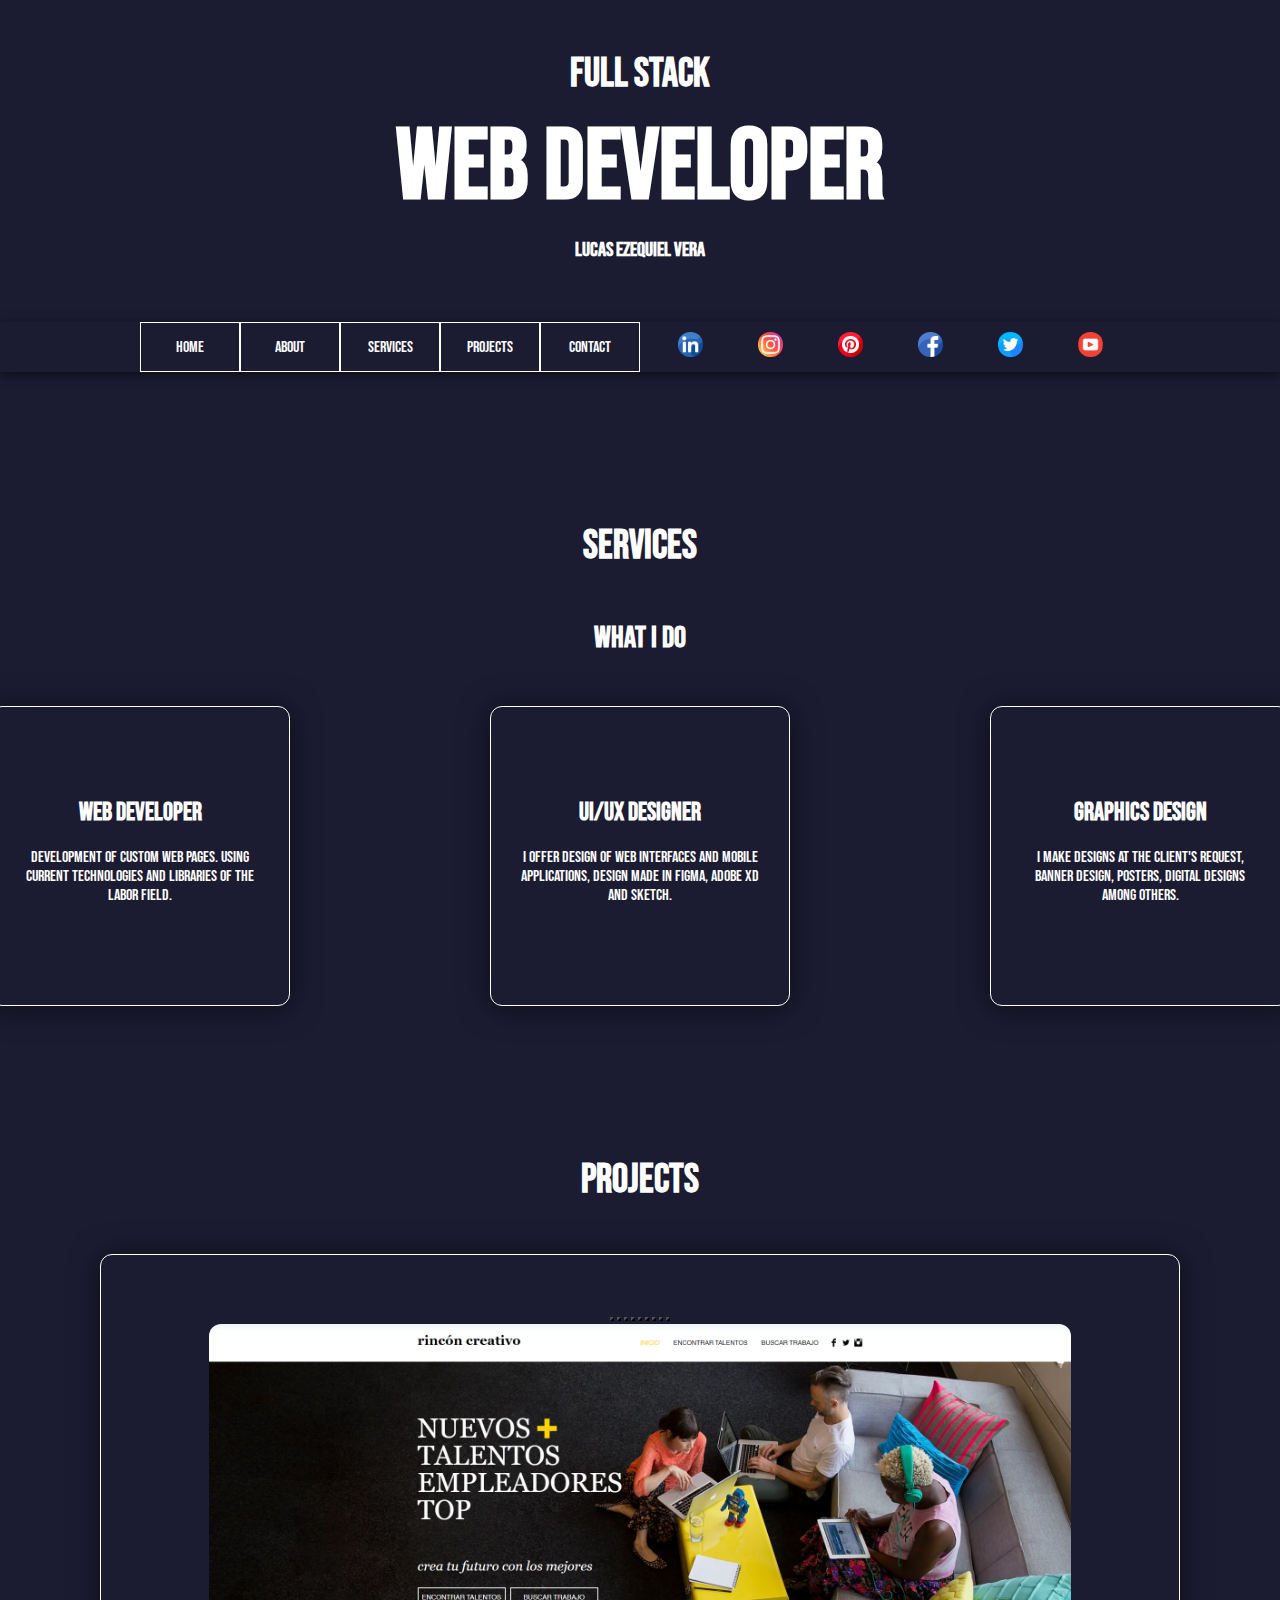
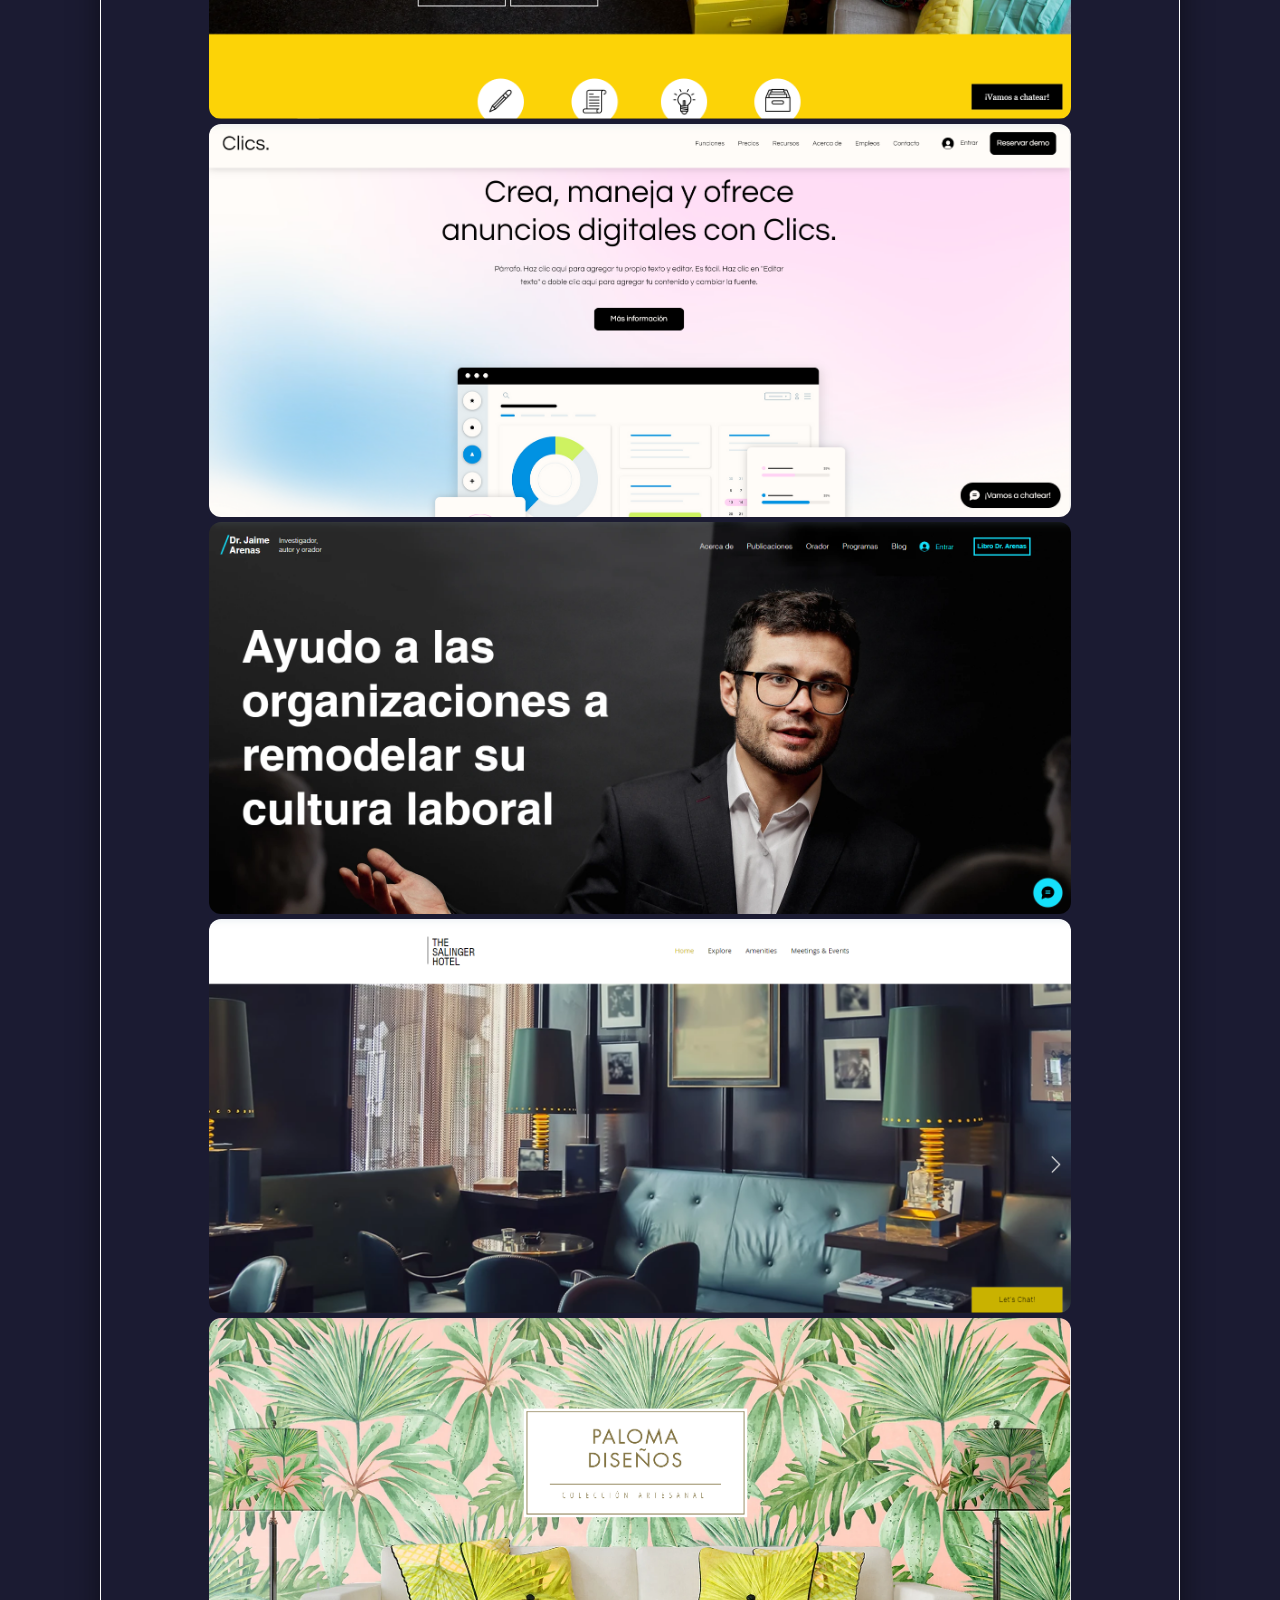
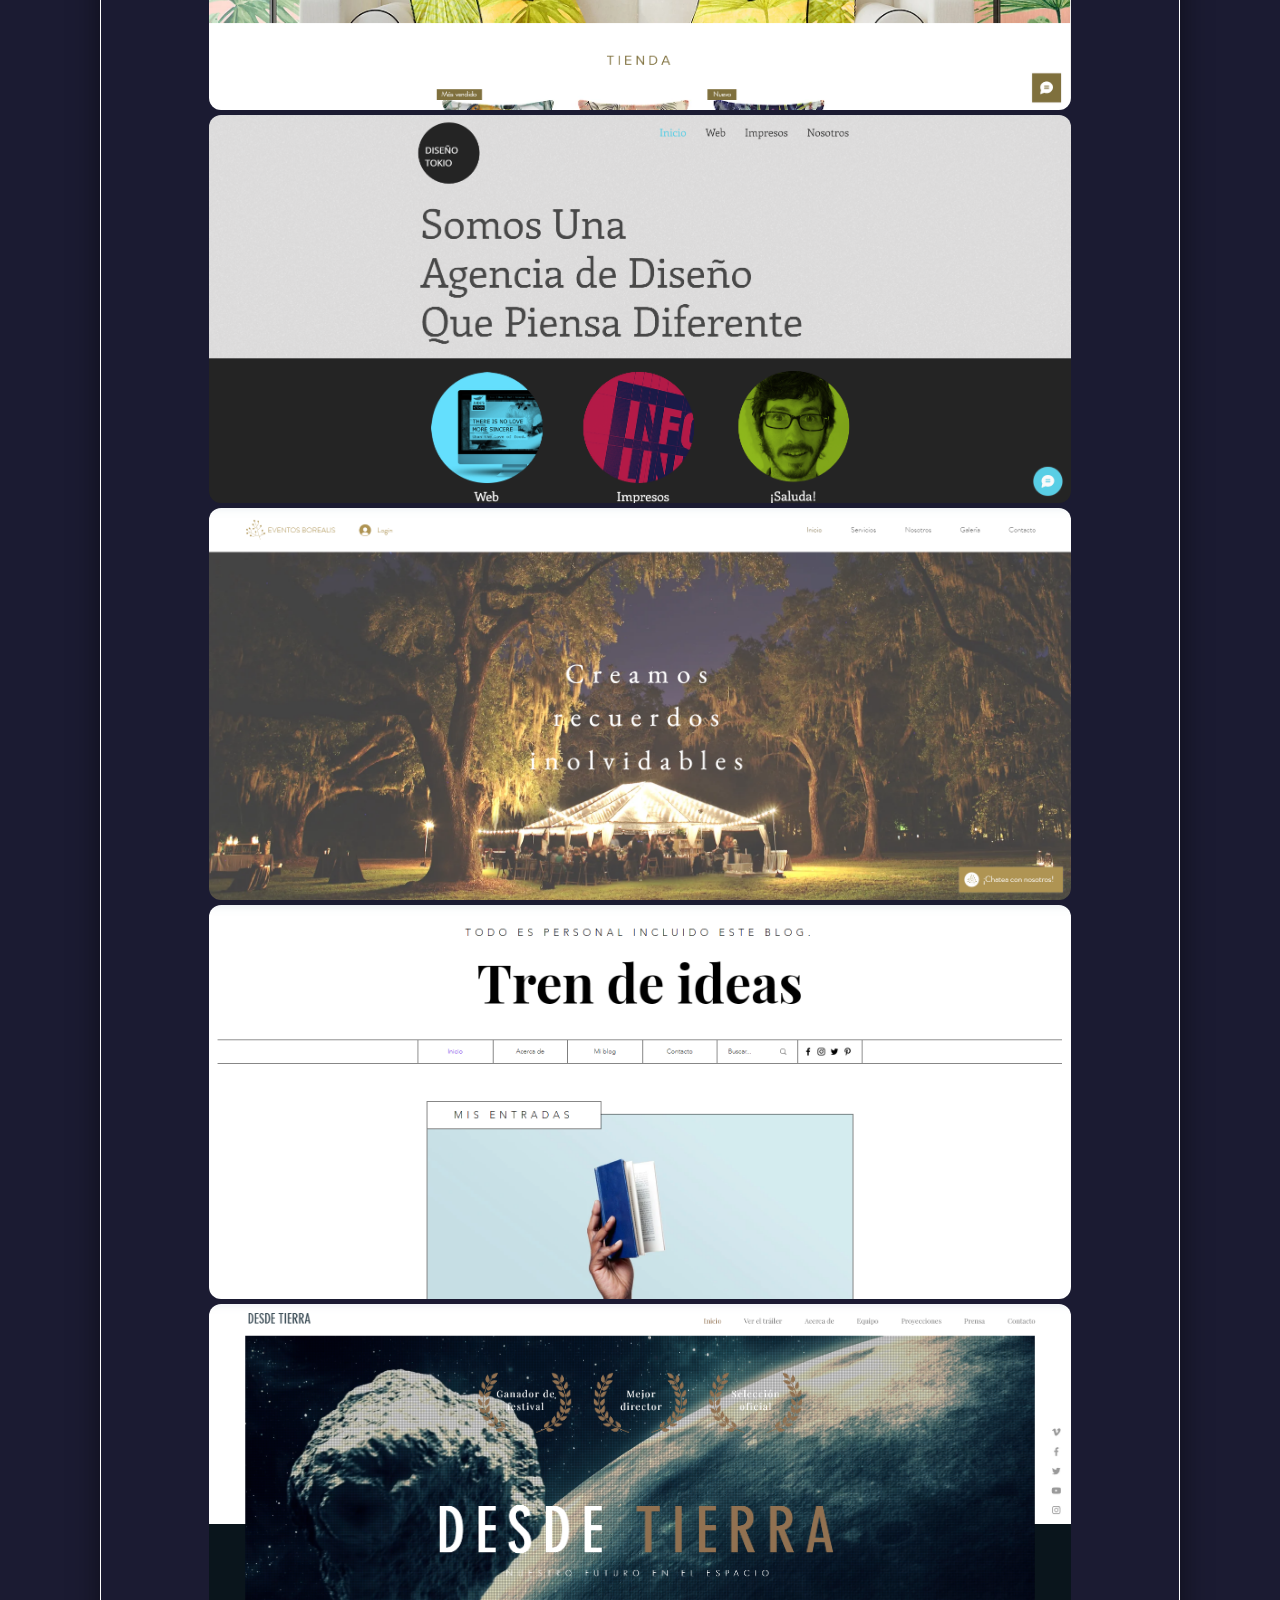
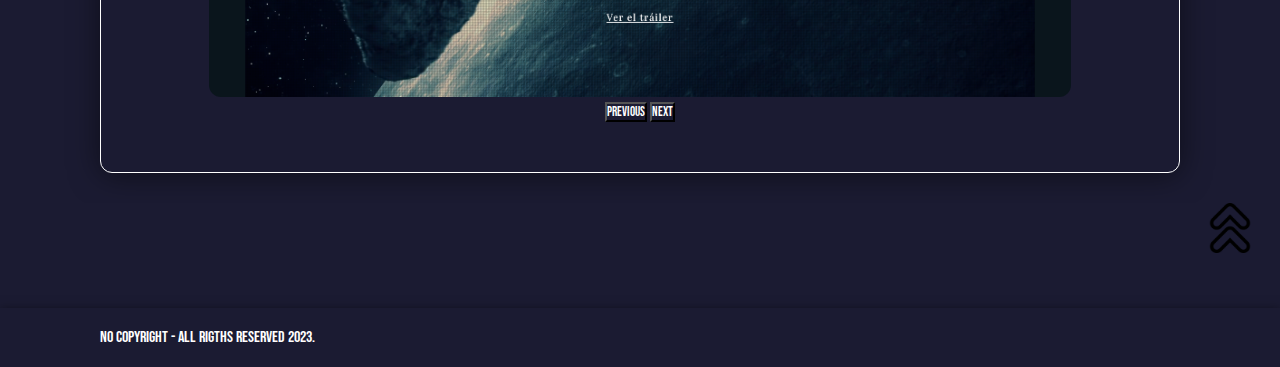
<file: Paginas/index.html>
<!DOCTYPE html>
<html lang="en">
<head>
    <meta charset="UTF-8">
    <meta http-equiv="X-UA-Compatible" content="IE=edge">
    <meta name="viewport" content="width=device-width, initial-scale=1.0">
    <link rel="preconnect" href="https://fonts.googleapis.com">
    <link rel="preconnect" href="https://fonts.gstatic.com" crossorigin>
    <link href="https://fonts.googleapis.com/css2?family=Bebas+Neue&family=Kanit:wght@100&family=Permanent+Marker&family=Tilt+Prism&display=swap" rel="stylesheet">
    <link href="https://cdn.jsdelivr.net/npm/bootstrap@5.3.0/dist/css/bootstrap.min.css" rel="stylesheet" integrity="sha384-9ndCyUaIbzAi2FUVXJi0CjmCapSmO7SnpJef0486qhLnuZ2cdeRhO02iuK6FUUVM" crossorigin="anonymous">
    <link rel="stylesheet" href="./css/index.css">
    <title>My personal blog</title>
</head>
<body>
    <!--Aqui comienza el encabezado y la barra de menu-->
    <div class = "title">
        <h2>Full Stack</h2>
        <h1>Web Developer</h1>
        <h3>Lucas Ezequiel Vera</h3>
    </div>
    <header>
        <div>
            <nav>
                <div class="nav-bar-container">
                    <div class="button-nav-bar-container">
                        <div class="button-nav-bar"><a href="./index.html">Home</a></div>
                        <!--Esta linea en especial la uso para probar cosas en otra pagina a parte y no modificar nada en la MAIN
                        <div class="button-nav-bar"><a href="./testing.html">Testing</a></div>-->
                        <div class="button-nav-bar"><a href="./about.html">About</a></div>
                        <div class="button-nav-bar"><a href="#services">Services</a></div>
                        <div class="button-nav-bar"><a href="#projects">Projects</a></div>
                        <div class="button-nav-bar"><a href="./contact.html">Contact</a></div>
                    </div>
                    <div class="img-button-nav-bar-container">
                        <div class="img-button-nav-bar"><a href="https://www.linkedin.com/in/lucas-ezequiel-vera-067542241/" target="_blank">
                            <img  class="menu-img-logo-social-networks" src="./assets/Logos/Logo Linkedin.png" alt="Linkedin"></a></div>
                        <div class="img-button-nav-bar">
                            <a href="https://www.instagram.com/" target="_blank">
                                <img  class="menu-img-logo-social-networks" src="./assets/Logos/Logo Instagram.png" alt="Instagram"></a></div>
                        <div class="img-button-nav-bar">
                            <a href="https://ar.pinterest.com/" target="_blank">
                                <img  class="menu-img-logo-social-networks" src="./assets/Logos/Logo Pinterest.png" alt="Pinterest"></a></div>
                        <div class="img-button-nav-bar">
                            <a href="https://es-la.facebook.com/" target="_blank">
                                <img  class="menu-img-logo-social-networks" src="./assets/Logos/Logo Facebook.png" alt="Facebook"></a></div>
                        <div class="img-button-nav-bar">
                            <a href="https://twitter.com/" target="_blank">
                                <img  class="menu-img-logo-social-networks" src="./assets/Logos/Logo Twitter.png" alt="Twitter"></a></div>
                        <div class="img-button-nav-bar">
                            <a href="https://www.youtube.com/" target="_blank">
                                <img  class="menu-img-logo-social-networks" src="./assets/Logos/Logo Youtube.png" alt="Youtube"></a></div>
                    </div>
                </div>
            </nav>
        </div>
    </header>
    <!--Aqui finaliza el encabezado y la barra de menu-->
    <!--Aqui comienza el cuerpo de la pagina (MAIN)-->
    <main>
        <div>
            <div>
                <!--Aqui comienza la seccion de Services-->
                <div>
                    <div>
                        <h4 id="services">Services</h4>
                        <h5>What I Do</h5>
                    </div>
                    <div>
                        <div class="services-item-container">
                            <div class="services-item">
                                <h6>Web developer</h6>
                                <p>Development of custom web pages. Using current technologies and libraries of the labor field.</p>
                            </div>
                            <div class="services-item">
                                <h6>UI/UX Designer</h6>
                                <p>I offer design of web interfaces and mobile applications, design made in figma, adobe xd and sketch.</p>
                            </div>
                            <div class="services-item">
                                <h6>Graphics Design</h6>
                                <p>I make designs at the client's request, banner design, posters, digital designs among others.</p>
                            </div>
                        </div>
                    </div>
                </div>
                <!--Aqui finaliza la seccion de Services-->
                <!--Aqui comienza la seccion de Projects-->
                <div>
                    <div>
                        <h4 id="projects">Projects</h4>
                    </div>
                    <div class="projects-container">
                        <div id="carouselExampleIndicators" class="carousel slide">
                            <div class="carousel-indicators">
                              <button type="button" data-bs-target="#carouselExampleIndicators" data-bs-slide-to="0" class="active" aria-current="true" aria-label="Slide 1"></button>
                              <button type="button" data-bs-target="#carouselExampleIndicators" data-bs-slide-to="1" aria-label="Slide 2"></button>
                              <button type="button" data-bs-target="#carouselExampleIndicators" data-bs-slide-to="2" aria-label="Slide 3"></button>
                              <button type="button" data-bs-target="#carouselExampleIndicators" data-bs-slide-to="3" aria-label="Slide 4"></button>
                              <button type="button" data-bs-target="#carouselExampleIndicators" data-bs-slide-to="4" aria-label="Slide 5"></button>
                              <button type="button" data-bs-target="#carouselExampleIndicators" data-bs-slide-to="5" aria-label="Slide 6"></button>
                              <button type="button" data-bs-target="#carouselExampleIndicators" data-bs-slide-to="6" aria-label="Slide 7"></button>
                              <button type="button" data-bs-target="#carouselExampleIndicators" data-bs-slide-to="7" aria-label="Slide 8"></button>
                              <button type="button" data-bs-target="#carouselExampleIndicators" data-bs-slide-to="8" aria-label="Slide 9"></button>
                            </div>
                            <div class="carousel-inner">
                              <div class="carousel-item active">
                                <img src="./assets/Galeria/img1.png" class="d-block item" alt="...">
                              </div>
                              <div class="carousel-item">
                                <img src="./assets/Galeria/img2.png" class="d-block item" alt="...">
                              </div>
                              <div class="carousel-item">
                                <img src="./assets/Galeria/img3.png" class="d-block item" alt="...">
                              </div>
                              <div class="carousel-item">
                                <img src="./assets/Galeria/img4.png" class="d-block item" alt="...">
                              </div>
                              <div class="carousel-item">
                                <img src="./assets/Galeria/img5.png" class="d-block item" alt="...">
                              </div>
                              <div class="carousel-item">
                                <img src="./assets/Galeria/img6.png" class="d-block item" alt="...">
                              </div>
                              <div class="carousel-item">
                                <img src="./assets/Galeria/img7.png" class="d-block item" alt="...">
                              </div>
                              <div class="carousel-item">
                                <img src="./assets/Galeria/img8.png" class="d-block item" alt="...">
                              </div>
                              <div class="carousel-item">
                                <img src="./assets/Galeria/img9.png" class="d-block item" alt="...">
                              </div>
                            </div>
                            <button class="carousel-control-prev" type="button" data-bs-target="#carouselExampleIndicators" data-bs-slide="prev">
                              <span class="carousel-control-prev-icon" aria-hidden="true"></span>
                              <span class="visually-hidden">Previous</span>
                            </button>
                            <button class="carousel-control-next" type="button" data-bs-target="#carouselExampleIndicators" data-bs-slide="next">
                              <span class="carousel-control-next-icon" aria-hidden="true"></span>
                              <span class="visually-hidden">Next</span>
                            </button>
                          </div>
                    </div>
                </div>
                <div>
                    <div class="back-top-icon-container">
                        <a href="./index.html"><img src="./assets/Iconos/next.png" alt="Home" class="back-top-icon"></a>
                    </div>
                </div>
                <!--Aqui finaliza la seccion de Projects-->

                <!--Esta es la galeria de fotos original, antes de agregar el Carrusel de Bootstrap
                <div class="projects-galery">
                    <div class="item img1"></div>
                    <div class="item img2"></div>
                    <div class="item img3"></div>
                    <div class="item img4"></div>
                    <div class="item img5"></div>
                    <div class="item img6"></div>
                    <div class="item img7"></div>
                    <div class="item img8"></div>
                    <div class="item img9"></div>
                </div>
                -->
            </div>
        </div>
    </main>
    <footer>
        <div class="footer">
            <p class="p-footer">No Copyright - All rigths reserved 2023.</p>
        </div>
    </footer>
    <script src="https://cdn.jsdelivr.net/npm/bootstrap@5.3.0/dist/js/bootstrap.bundle.min.js" integrity="sha384-geWF76RCwLtnZ8qwWowPQNguL3RmwHVBC9FhGdlKrxdiJJigb/j/68SIy3Te4Bkz" crossorigin="anonymous"></script>
</body>
</html>
</file>
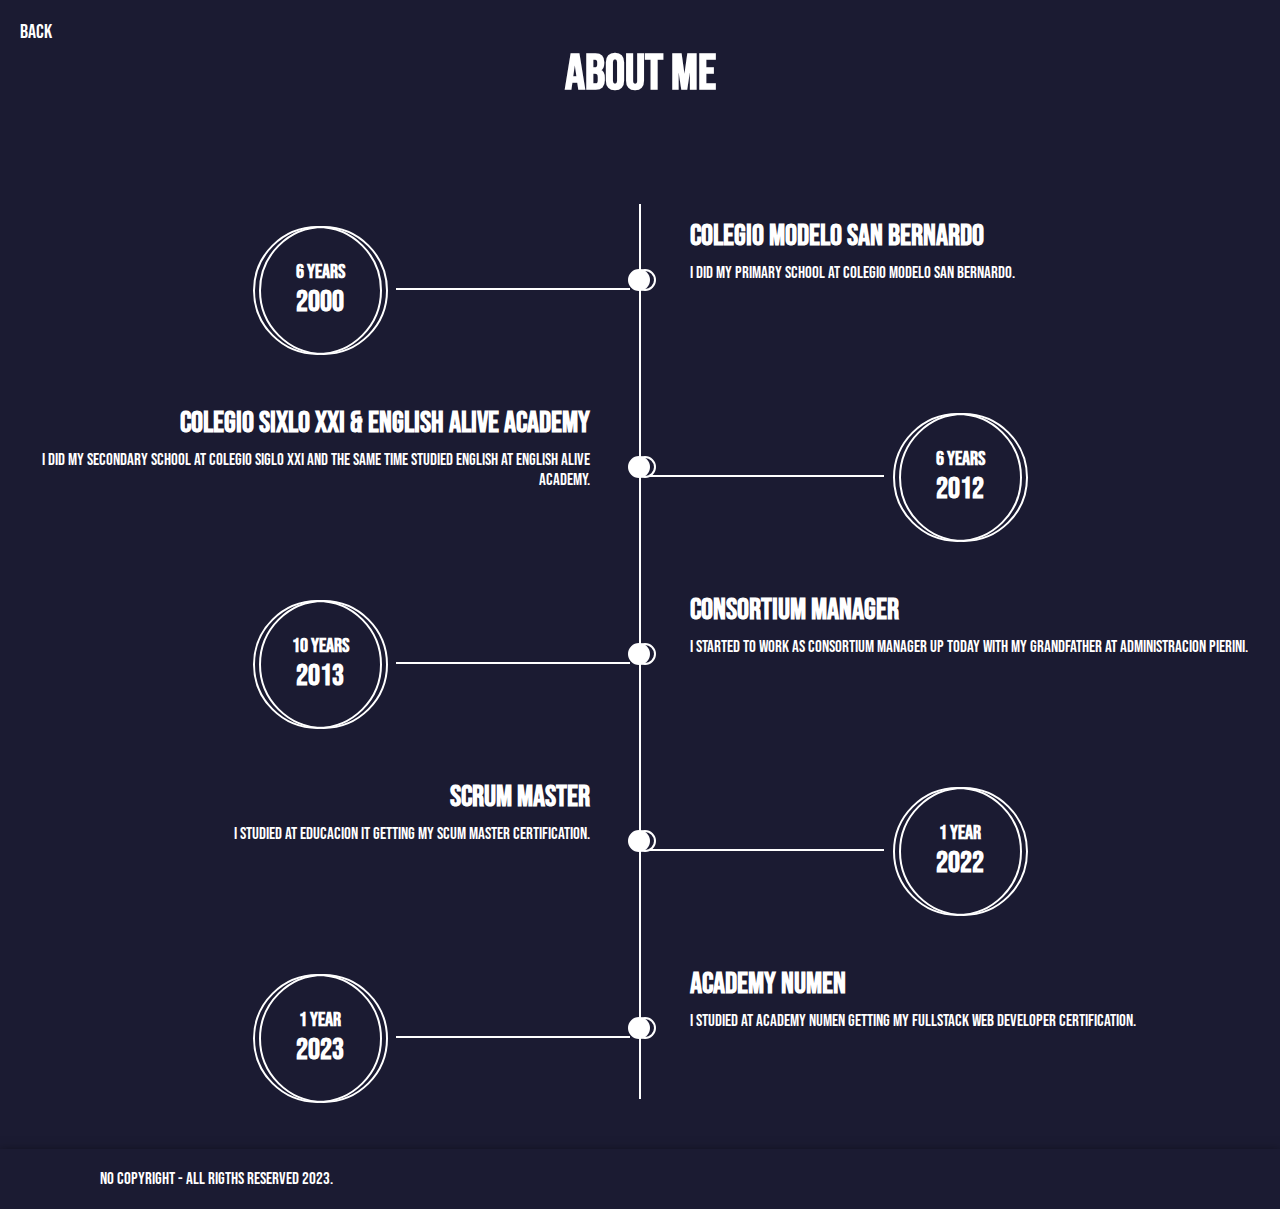
<file: Paginas/about.html>
<!DOCTYPE html>
<html lang="en">
<head>
    <meta charset="UTF-8">
    <meta http-equiv="X-UA-Compatible" content="IE=edge">
    <meta name="viewport" content="width=device-width, initial-scale=1.0">
    <link rel="stylesheet" href="./css/about.css">
    <link rel="preconnect" href="https://fonts.googleapis.com">
    <link rel="preconnect" href="https://fonts.gstatic.com" crossorigin>
    <link href="https://fonts.googleapis.com/css2?family=Bebas+Neue&family=Kanit:wght@100&family=Permanent+Marker&family=Tilt+Prism&display=swap" rel="stylesheet">
    <title>About Me</title>
</head>
<body>
    <header>
        <div class="back">
            <a class="back" href="./index.html">Back</a>
        </div>
        <div>
            <h1>About Me</h1>
        </div>
    </header>
    <main>
        <div class="container">
            <div class="main-timeline">
            
                                    <!-- start experience section-->
                                    <div class="timeline">
                                        <div class="icon"></div>
                                        <div class="date-content">
                                            <div class="date-outer">
                                                <span class="date">
                                                        <span class="month">6 Years</span>
                                                <span class="year">2000</span>
                                                </span>
                                            </div>
                                        </div>
                                        <div class="timeline-content">
                                            <h5 class="title">Colegio Modelo San Bernardo</h5>
                                            <p class="description">
                                                I did my Primary School at Colegio Modelo San Bernardo.
                                            </p>
                                        </div>
                                    </div>
                                    <!-- end experience section-->
            
                                    <!-- start experience section-->
                                    <div class="timeline">
                                        <div class="icon"></div>
                                        <div class="date-content">
                                            <div class="date-outer">
                                                <span class="date">
                                                        <span class="month">6 Years</span>
                                                <span class="year">2012</span>
                                                </span>
                                            </div>
                                        </div>
                                        <div class="timeline-content">
                                            <h5 class="title">Colegio Sixlo XXI & English Alive Academy</h5>
                                            <p class="description">
                                                I did my Secondary School at Colegio Siglo XXI and the same time studied English at English Alive Academy.
                                            </p>
                                        </div>
                                    </div>
                                    <!-- end experience section-->
            
                                    <!-- start experience section-->
                                    <div class="timeline">
                                        <div class="icon"></div>
                                        <div class="date-content">
                                            <div class="date-outer">
                                                <span class="date">
                                                        <span class="month">10 Years</span>
                                                <span class="year">2013</span>
                                                </span>
                                            </div>
                                        </div>
                                        <div class="timeline-content">
                                            <h5 class="title">Consortium Manager</h5>
                                            <p class="description">
                                                I started to work as Consortium Manager up today with my grandfather at Administracion Pierini.
                                            </p>
                                        </div>
                                    </div>
                                    <!-- end experience section-->
            
                                    <!-- start experience section-->
                                    <div class="timeline">
                                        <div class="icon"></div>
                                        <div class="date-content">
                                            <div class="date-outer">
                                                <span class="date">
                                                        <span class="month">1 Year</span>
                                                <span class="year">2022</span>
                                                </span>
                                            </div>
                                        </div>
                                        <div class="timeline-content">
                                            <h5 class="title">Scrum Master</h5>
                                            <p class="description">
                                                I studied at Educacion It getting my Scum Master certification.
                                            </p>
                                        </div>
                                    </div>
                                    <!-- end experience section-->

                                    <!-- start experience section-->
                                    <div class="timeline">
                                        <div class="icon"></div>
                                        <div class="date-content">
                                            <div class="date-outer">
                                                <span class="date">
                                                        <span class="month">1 Year</span>
                                                <span class="year">2023</span>
                                                </span>
                                            </div>
                                        </div>
                                        <div class="timeline-content">
                                            <h5 class="title">Academy Numen</h5>
                                            <p class="description">
                                                I studied at Academy Numen getting my Fullstack Web Developer certification.
                                            </p>
                                        </div>
                                    </div>
                                    <!-- end experience section-->            
            </div>
        </div>
    </main>
    <footer>
        <div class="footer">
            <p class="p-footer">No Copyright - All rigths reserved 2023.</p>
        </div>
    </footer>
</body>
</html>
</file>
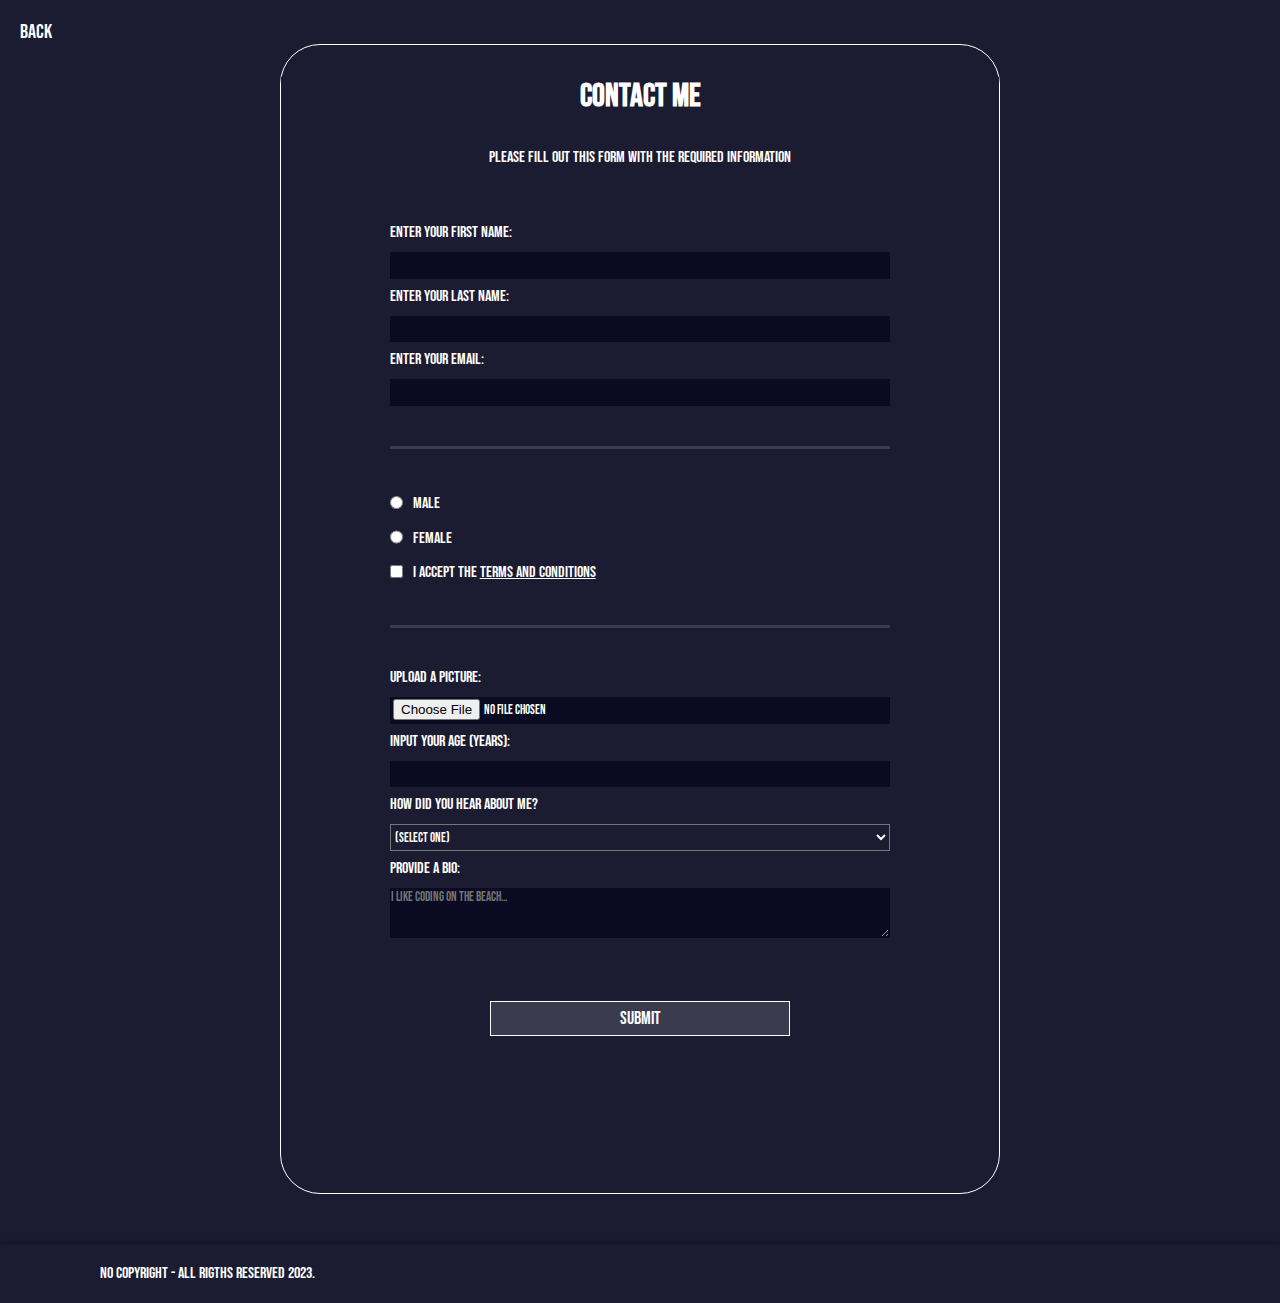
<file: Paginas/contact.html>
<!DOCTYPE html>
<html lang="en">
<head>
    <meta charset="UTF-8">
    <meta http-equiv="X-UA-Compatible" content="IE=edge">
    <meta name="viewport" content="width=device-width, initial-scale=1.0">
    <link rel="stylesheet" href="./css/contact.css">
    <link rel="preconnect" href="https://fonts.googleapis.com">
    <link rel="preconnect" href="https://fonts.gstatic.com" crossorigin>
    <link href="https://fonts.googleapis.com/css2?family=Bebas+Neue&family=Kanit:wght@100&family=Permanent+Marker&family=Tilt+Prism&display=swap" rel="stylesheet">
    <title>Contact</title>
</head>
<body> <!--Aqui simplemente una opcion mas para volver a la pagina anterior-->
    <header>
        <div class="back">
            <a class="back" href="./index.html">Back</a>
        </div>
    </header>
    <main>
        <div>
            <h1>Contact Me</h1>
            <p>Please fill out this form with the required information</p>
        </div>
        <div> <!--Aqui comienza el formulario con sus casilleros de inputs, inputs de tipo radio con una unica eleccio, un input de chiking, un pequeño menu desplegable, un textarea y un submit-->
            <form>
                <fieldset>
                  <label for="first-name">Enter Your First Name: <input id="first-name" name="first-name" type="text" required /></label>
                  <label for="last-name">Enter Your Last Name: <input id="last-name" name="last-name" type="text" required /></label>
                  <label for="email">Enter Your Email: <input id="email" name="email" type="email" required /></label>
                </fieldset>
                <fieldset>
                  <label for="male"><input id="male" type="radio" name="gender" class="inline" /> Male </label>
                  <label for="female"><input id="female" type="radio" name="gender" class="inline" /> Female </label>
                  <label for="terms-and-conditions">
                    <input id="terms-and-conditions" type="checkbox" required name="terms-and-conditions" class="inline" /> I accept the <a href="">terms and conditions</a>
                  </label>
                </fieldset>
                <fieldset>
                  <label for="picture">Upload a picture: <input id="picture" type="file" name="file" /></label>
                  <label for="age">Input your age (years): <input id="age" type="number" name="age" min="13" max="120" /></label>
                  <label for="referrer">How did you hear about me?
                    <select id="referrer" name="referrer">
                      <option value="">(select one)</option>
                      <option value="1"> News</option>
                      <option value="2"> YouTube Channel</option>
                      <option value="3"> Forum</option>
                      <option value="4">Other</option>
                    </select>
                  </label>
                  <label for="bio">Provide a bio:
                    <textarea id="bio" name="bio" rows="3" cols="30" placeholder="I like coding on the beach..."></textarea>
                  </label>
                </fieldset>
                <input type="submit" value="Submit" />
              </form>
        </div>
    </main>
    <footer>
      <div class="footer">
          <p class="p-footer">No Copyright - All rigths reserved 2023.</p>
      </div>
  </footer>
</body>
</html>
</file>
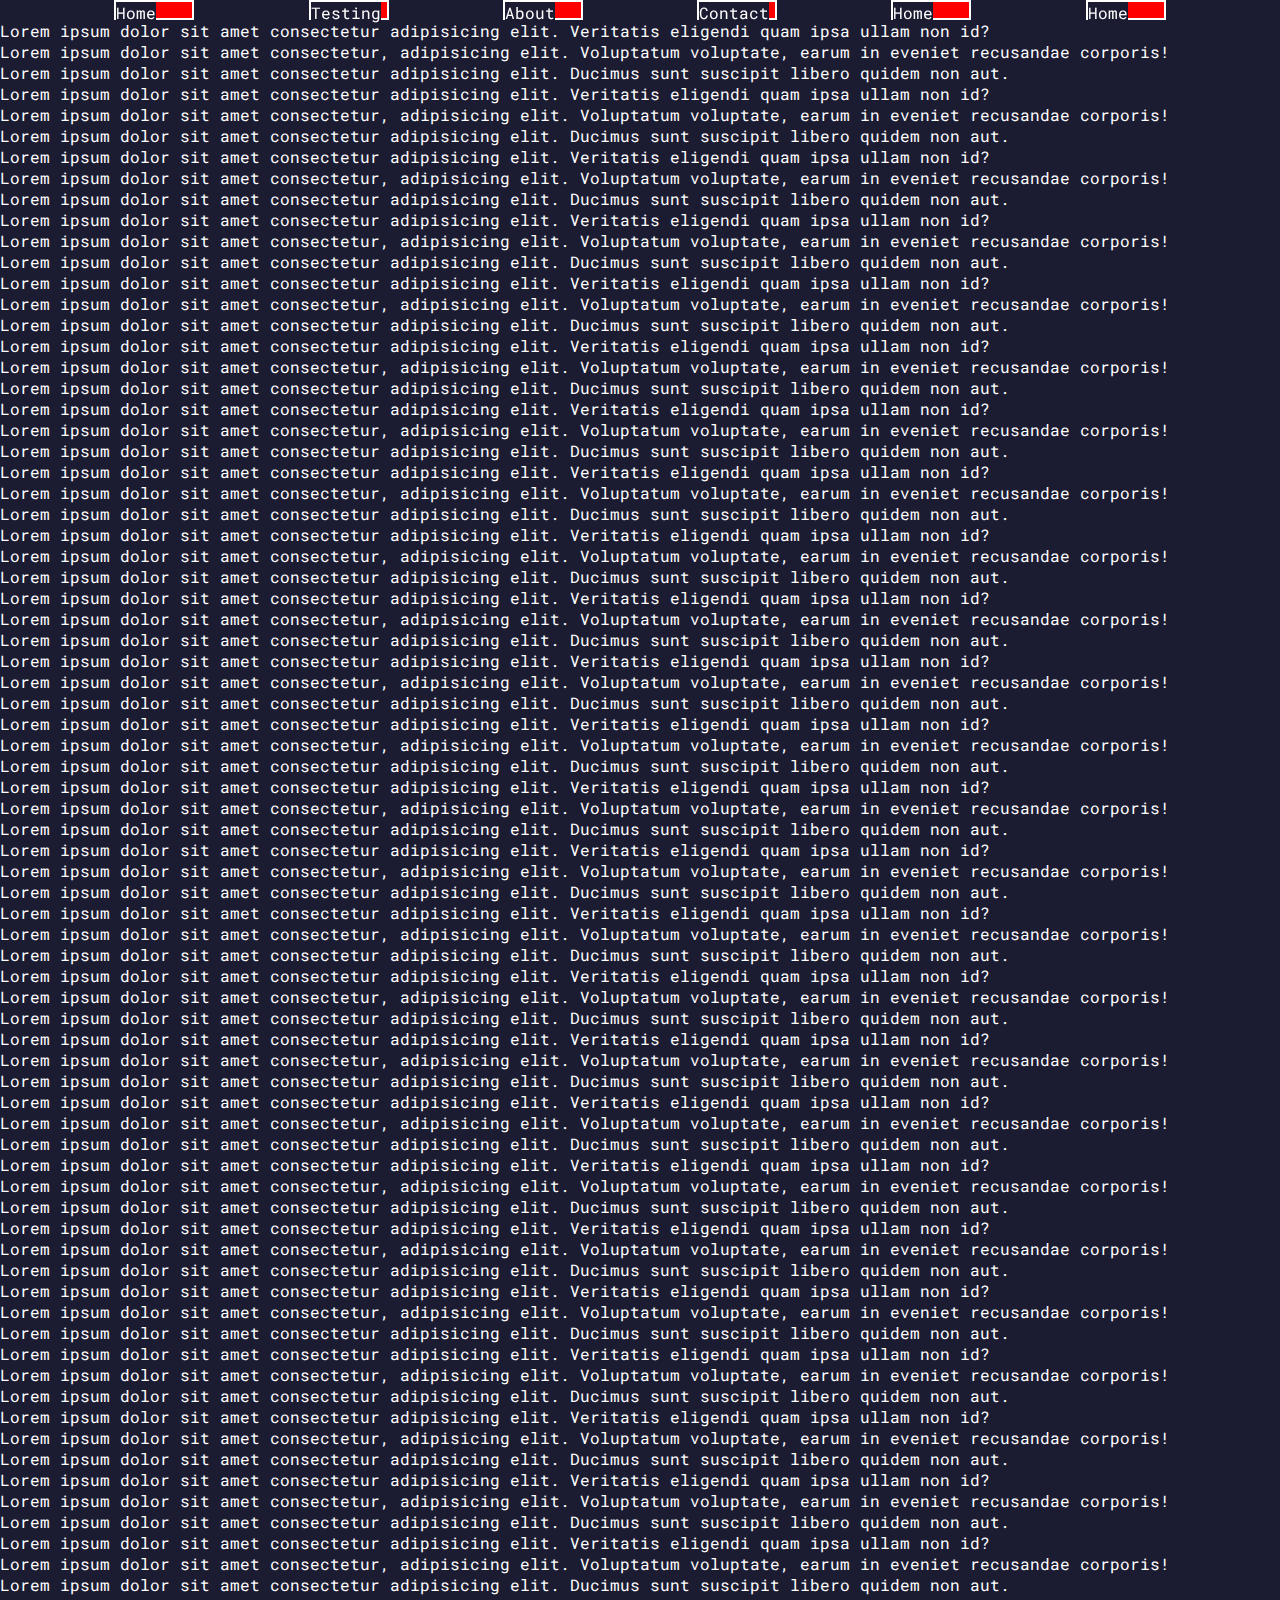
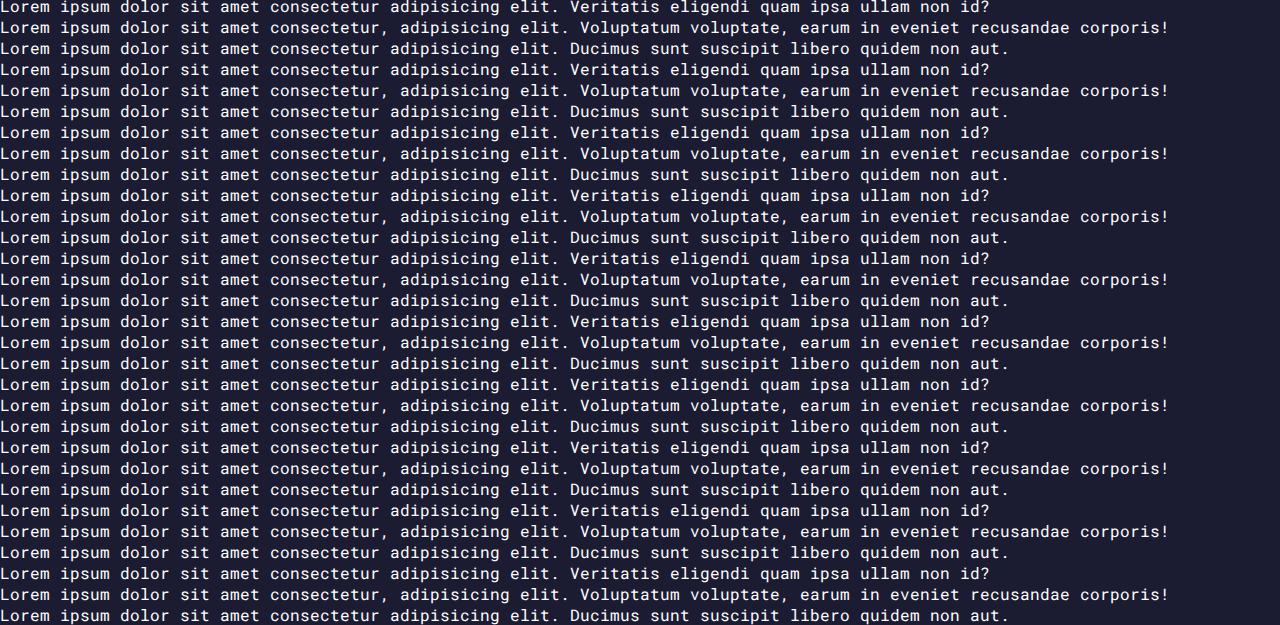
<file: Paginas/testing.html>
<!DOCTYPE html>
<html lang="en">
<head>
    <meta charset="UTF-8">
    <meta http-equiv="X-UA-Compatible" content="IE=edge">
    <meta name="viewport" content="width=device-width, initial-scale=1.0">
    <link rel="stylesheet" href="./css/testing.css">
    <link rel="preconnect" href="https://fonts.googleapis.com">
    <link rel="preconnect" href="https://fonts.gstatic.com" crossorigin>
    <link href="https://fonts.googleapis.com/css2?family=Roboto+Mono:wght@100&display=swap" rel="stylesheet">
    <title>Testing</title>
</head>
<body> <!--Esta es la pagina de pruebas, hacer caso omiso a este HTML como a su CSS-->
    <header><!--
        <nav>
            <ul>
                <li>Inicio</li>
                <li>Contacto</li>
                <li>Ayuda</li>
            </ul>
        </nav>
        <nav>
            <table>
                <tr>
                    <td>Inicio</td>
                    <td>Contacto</td>
                    <td>Ayuda</td>
                </tr>
            </table>
        </nav>-->
        <nav>
            <div class="container">
                <div class="item-container"><a href="./index.html">Home</a></div>
                <div class="item-container"><a href="./testing.html">Testing</a></div>
                <div class="item-container"><a href="./about.html">About</a></div>
                <div class="item-container"><a href="./contact.html">Contact</a></div>
                <div class="item-container"><a href="./index.html">Home</a></div>
                <div class="item-container"><a href="./index.html">Home</a></div>
            </div>
        </nav>
            
    </header>
    <main>
        <p>Lorem ipsum dolor sit amet consectetur adipisicing elit. Veritatis eligendi quam ipsa ullam non id?</p>
        <p>Lorem ipsum dolor sit amet consectetur, adipisicing elit. Voluptatum voluptate, earum in eveniet recusandae corporis!</p>
        <p>Lorem ipsum dolor sit amet consectetur adipisicing elit. Ducimus sunt suscipit libero quidem non aut.</p>
        <p>Lorem ipsum dolor sit amet consectetur adipisicing elit. Veritatis eligendi quam ipsa ullam non id?</p>
        <p>Lorem ipsum dolor sit amet consectetur, adipisicing elit. Voluptatum voluptate, earum in eveniet recusandae corporis!</p>
        <p>Lorem ipsum dolor sit amet consectetur adipisicing elit. Ducimus sunt suscipit libero quidem non aut.</p>
        <p>Lorem ipsum dolor sit amet consectetur adipisicing elit. Veritatis eligendi quam ipsa ullam non id?</p>
        <p>Lorem ipsum dolor sit amet consectetur, adipisicing elit. Voluptatum voluptate, earum in eveniet recusandae corporis!</p>
        <p>Lorem ipsum dolor sit amet consectetur adipisicing elit. Ducimus sunt suscipit libero quidem non aut.</p>
        <p>Lorem ipsum dolor sit amet consectetur adipisicing elit. Veritatis eligendi quam ipsa ullam non id?</p>
        <p>Lorem ipsum dolor sit amet consectetur, adipisicing elit. Voluptatum voluptate, earum in eveniet recusandae corporis!</p>
        <p>Lorem ipsum dolor sit amet consectetur adipisicing elit. Ducimus sunt suscipit libero quidem non aut.</p>
        <p>Lorem ipsum dolor sit amet consectetur adipisicing elit. Veritatis eligendi quam ipsa ullam non id?</p>
        <p>Lorem ipsum dolor sit amet consectetur, adipisicing elit. Voluptatum voluptate, earum in eveniet recusandae corporis!</p>
        <p>Lorem ipsum dolor sit amet consectetur adipisicing elit. Ducimus sunt suscipit libero quidem non aut.</p>
        <p>Lorem ipsum dolor sit amet consectetur adipisicing elit. Veritatis eligendi quam ipsa ullam non id?</p>
        <p>Lorem ipsum dolor sit amet consectetur, adipisicing elit. Voluptatum voluptate, earum in eveniet recusandae corporis!</p>
        <p>Lorem ipsum dolor sit amet consectetur adipisicing elit. Ducimus sunt suscipit libero quidem non aut.</p>
        <p>Lorem ipsum dolor sit amet consectetur adipisicing elit. Veritatis eligendi quam ipsa ullam non id?</p>
        <p>Lorem ipsum dolor sit amet consectetur, adipisicing elit. Voluptatum voluptate, earum in eveniet recusandae corporis!</p>
        <p>Lorem ipsum dolor sit amet consectetur adipisicing elit. Ducimus sunt suscipit libero quidem non aut.</p>
        <p>Lorem ipsum dolor sit amet consectetur adipisicing elit. Veritatis eligendi quam ipsa ullam non id?</p>
        <p>Lorem ipsum dolor sit amet consectetur, adipisicing elit. Voluptatum voluptate, earum in eveniet recusandae corporis!</p>
        <p>Lorem ipsum dolor sit amet consectetur adipisicing elit. Ducimus sunt suscipit libero quidem non aut.</p>
        <p>Lorem ipsum dolor sit amet consectetur adipisicing elit. Veritatis eligendi quam ipsa ullam non id?</p>
        <p>Lorem ipsum dolor sit amet consectetur, adipisicing elit. Voluptatum voluptate, earum in eveniet recusandae corporis!</p>
        <p>Lorem ipsum dolor sit amet consectetur adipisicing elit. Ducimus sunt suscipit libero quidem non aut.</p>
        <p>Lorem ipsum dolor sit amet consectetur adipisicing elit. Veritatis eligendi quam ipsa ullam non id?</p>
        <p>Lorem ipsum dolor sit amet consectetur, adipisicing elit. Voluptatum voluptate, earum in eveniet recusandae corporis!</p>
        <p>Lorem ipsum dolor sit amet consectetur adipisicing elit. Ducimus sunt suscipit libero quidem non aut.</p>
        <p>Lorem ipsum dolor sit amet consectetur adipisicing elit. Veritatis eligendi quam ipsa ullam non id?</p>
        <p>Lorem ipsum dolor sit amet consectetur, adipisicing elit. Voluptatum voluptate, earum in eveniet recusandae corporis!</p>
        <p>Lorem ipsum dolor sit amet consectetur adipisicing elit. Ducimus sunt suscipit libero quidem non aut.</p>
        <p>Lorem ipsum dolor sit amet consectetur adipisicing elit. Veritatis eligendi quam ipsa ullam non id?</p>
        <p>Lorem ipsum dolor sit amet consectetur, adipisicing elit. Voluptatum voluptate, earum in eveniet recusandae corporis!</p>
        <p>Lorem ipsum dolor sit amet consectetur adipisicing elit. Ducimus sunt suscipit libero quidem non aut.</p>
        <p>Lorem ipsum dolor sit amet consectetur adipisicing elit. Veritatis eligendi quam ipsa ullam non id?</p>
        <p>Lorem ipsum dolor sit amet consectetur, adipisicing elit. Voluptatum voluptate, earum in eveniet recusandae corporis!</p>
        <p>Lorem ipsum dolor sit amet consectetur adipisicing elit. Ducimus sunt suscipit libero quidem non aut.</p>
        <p>Lorem ipsum dolor sit amet consectetur adipisicing elit. Veritatis eligendi quam ipsa ullam non id?</p>
        <p>Lorem ipsum dolor sit amet consectetur, adipisicing elit. Voluptatum voluptate, earum in eveniet recusandae corporis!</p>
        <p>Lorem ipsum dolor sit amet consectetur adipisicing elit. Ducimus sunt suscipit libero quidem non aut.</p>
        <p>Lorem ipsum dolor sit amet consectetur adipisicing elit. Veritatis eligendi quam ipsa ullam non id?</p>
        <p>Lorem ipsum dolor sit amet consectetur, adipisicing elit. Voluptatum voluptate, earum in eveniet recusandae corporis!</p>
        <p>Lorem ipsum dolor sit amet consectetur adipisicing elit. Ducimus sunt suscipit libero quidem non aut.</p>
        <p>Lorem ipsum dolor sit amet consectetur adipisicing elit. Veritatis eligendi quam ipsa ullam non id?</p>
        <p>Lorem ipsum dolor sit amet consectetur, adipisicing elit. Voluptatum voluptate, earum in eveniet recusandae corporis!</p>
        <p>Lorem ipsum dolor sit amet consectetur adipisicing elit. Ducimus sunt suscipit libero quidem non aut.</p>
        <p>Lorem ipsum dolor sit amet consectetur adipisicing elit. Veritatis eligendi quam ipsa ullam non id?</p>
        <p>Lorem ipsum dolor sit amet consectetur, adipisicing elit. Voluptatum voluptate, earum in eveniet recusandae corporis!</p>
        <p>Lorem ipsum dolor sit amet consectetur adipisicing elit. Ducimus sunt suscipit libero quidem non aut.</p>
        <p>Lorem ipsum dolor sit amet consectetur adipisicing elit. Veritatis eligendi quam ipsa ullam non id?</p>
        <p>Lorem ipsum dolor sit amet consectetur, adipisicing elit. Voluptatum voluptate, earum in eveniet recusandae corporis!</p>
        <p>Lorem ipsum dolor sit amet consectetur adipisicing elit. Ducimus sunt suscipit libero quidem non aut.</p>
        <p>Lorem ipsum dolor sit amet consectetur adipisicing elit. Veritatis eligendi quam ipsa ullam non id?</p>
        <p>Lorem ipsum dolor sit amet consectetur, adipisicing elit. Voluptatum voluptate, earum in eveniet recusandae corporis!</p>
        <p>Lorem ipsum dolor sit amet consectetur adipisicing elit. Ducimus sunt suscipit libero quidem non aut.</p>
        <p>Lorem ipsum dolor sit amet consectetur adipisicing elit. Veritatis eligendi quam ipsa ullam non id?</p>
        <p>Lorem ipsum dolor sit amet consectetur, adipisicing elit. Voluptatum voluptate, earum in eveniet recusandae corporis!</p>
        <p>Lorem ipsum dolor sit amet consectetur adipisicing elit. Ducimus sunt suscipit libero quidem non aut.</p>
        <p>Lorem ipsum dolor sit amet consectetur adipisicing elit. Veritatis eligendi quam ipsa ullam non id?</p>
        <p>Lorem ipsum dolor sit amet consectetur, adipisicing elit. Voluptatum voluptate, earum in eveniet recusandae corporis!</p>
        <p>Lorem ipsum dolor sit amet consectetur adipisicing elit. Ducimus sunt suscipit libero quidem non aut.</p>
        <p>Lorem ipsum dolor sit amet consectetur adipisicing elit. Veritatis eligendi quam ipsa ullam non id?</p>
        <p>Lorem ipsum dolor sit amet consectetur, adipisicing elit. Voluptatum voluptate, earum in eveniet recusandae corporis!</p>
        <p>Lorem ipsum dolor sit amet consectetur adipisicing elit. Ducimus sunt suscipit libero quidem non aut.</p>
        <p>Lorem ipsum dolor sit amet consectetur adipisicing elit. Veritatis eligendi quam ipsa ullam non id?</p>
        <p>Lorem ipsum dolor sit amet consectetur, adipisicing elit. Voluptatum voluptate, earum in eveniet recusandae corporis!</p>
        <p>Lorem ipsum dolor sit amet consectetur adipisicing elit. Ducimus sunt suscipit libero quidem non aut.</p>
        <p>Lorem ipsum dolor sit amet consectetur adipisicing elit. Veritatis eligendi quam ipsa ullam non id?</p>
        <p>Lorem ipsum dolor sit amet consectetur, adipisicing elit. Voluptatum voluptate, earum in eveniet recusandae corporis!</p>
        <p>Lorem ipsum dolor sit amet consectetur adipisicing elit. Ducimus sunt suscipit libero quidem non aut.</p>
        <p>Lorem ipsum dolor sit amet consectetur adipisicing elit. Veritatis eligendi quam ipsa ullam non id?</p>
        <p>Lorem ipsum dolor sit amet consectetur, adipisicing elit. Voluptatum voluptate, earum in eveniet recusandae corporis!</p>
        <p>Lorem ipsum dolor sit amet consectetur adipisicing elit. Ducimus sunt suscipit libero quidem non aut.</p>
        <p>Lorem ipsum dolor sit amet consectetur adipisicing elit. Veritatis eligendi quam ipsa ullam non id?</p>
        <p>Lorem ipsum dolor sit amet consectetur, adipisicing elit. Voluptatum voluptate, earum in eveniet recusandae corporis!</p>
        <p>Lorem ipsum dolor sit amet consectetur adipisicing elit. Ducimus sunt suscipit libero quidem non aut.</p>
        <p>Lorem ipsum dolor sit amet consectetur adipisicing elit. Veritatis eligendi quam ipsa ullam non id?</p>
        <p>Lorem ipsum dolor sit amet consectetur, adipisicing elit. Voluptatum voluptate, earum in eveniet recusandae corporis!</p>
        <p>Lorem ipsum dolor sit amet consectetur adipisicing elit. Ducimus sunt suscipit libero quidem non aut.</p>
        <p>Lorem ipsum dolor sit amet consectetur adipisicing elit. Veritatis eligendi quam ipsa ullam non id?</p>
        <p>Lorem ipsum dolor sit amet consectetur, adipisicing elit. Voluptatum voluptate, earum in eveniet recusandae corporis!</p>
        <p>Lorem ipsum dolor sit amet consectetur adipisicing elit. Ducimus sunt suscipit libero quidem non aut.</p>
        <p>Lorem ipsum dolor sit amet consectetur adipisicing elit. Veritatis eligendi quam ipsa ullam non id?</p>
        <p>Lorem ipsum dolor sit amet consectetur, adipisicing elit. Voluptatum voluptate, earum in eveniet recusandae corporis!</p>
        <p>Lorem ipsum dolor sit amet consectetur adipisicing elit. Ducimus sunt suscipit libero quidem non aut.</p>
        <p>Lorem ipsum dolor sit amet consectetur adipisicing elit. Veritatis eligendi quam ipsa ullam non id?</p>
        <p>Lorem ipsum dolor sit amet consectetur, adipisicing elit. Voluptatum voluptate, earum in eveniet recusandae corporis!</p>
        <p>Lorem ipsum dolor sit amet consectetur adipisicing elit. Ducimus sunt suscipit libero quidem non aut.</p>
        <p>Lorem ipsum dolor sit amet consectetur adipisicing elit. Veritatis eligendi quam ipsa ullam non id?</p>
        <p>Lorem ipsum dolor sit amet consectetur, adipisicing elit. Voluptatum voluptate, earum in eveniet recusandae corporis!</p>
        <p>Lorem ipsum dolor sit amet consectetur adipisicing elit. Ducimus sunt suscipit libero quidem non aut.</p>
        <p>Lorem ipsum dolor sit amet consectetur adipisicing elit. Veritatis eligendi quam ipsa ullam non id?</p>
        <p>Lorem ipsum dolor sit amet consectetur, adipisicing elit. Voluptatum voluptate, earum in eveniet recusandae corporis!</p>
        <p>Lorem ipsum dolor sit amet consectetur adipisicing elit. Ducimus sunt suscipit libero quidem non aut.</p>
        <p>Lorem ipsum dolor sit amet consectetur adipisicing elit. Veritatis eligendi quam ipsa ullam non id?</p>
        <p>Lorem ipsum dolor sit amet consectetur, adipisicing elit. Voluptatum voluptate, earum in eveniet recusandae corporis!</p>
        <p>Lorem ipsum dolor sit amet consectetur adipisicing elit. Ducimus sunt suscipit libero quidem non aut.</p>
        <p>Lorem ipsum dolor sit amet consectetur adipisicing elit. Veritatis eligendi quam ipsa ullam non id?</p>
        <p>Lorem ipsum dolor sit amet consectetur, adipisicing elit. Voluptatum voluptate, earum in eveniet recusandae corporis!</p>
        <p>Lorem ipsum dolor sit amet consectetur adipisicing elit. Ducimus sunt suscipit libero quidem non aut.</p>
        <p>Lorem ipsum dolor sit amet consectetur adipisicing elit. Veritatis eligendi quam ipsa ullam non id?</p>
        <p>Lorem ipsum dolor sit amet consectetur, adipisicing elit. Voluptatum voluptate, earum in eveniet recusandae corporis!</p>
        <p>Lorem ipsum dolor sit amet consectetur adipisicing elit. Ducimus sunt suscipit libero quidem non aut.</p>
    </main>
</body>
</html>
</file>
<file: Paginas/css/index.css>
/*Propiedades generales de la pagina*/
* {
    background-color: #1b1b32;
    color: white;
    font-family: 'Bebas Neue', sans-serif;
    padding: 0;
    margin: 0;
    box-sizing: border-box;
}
/*Aqui comienza la personalizacion del BODY de la pagina)
Propiedades del header y de la barra de navegacion*/
body {
    height: 100vh;
}

header {
    position: sticky;
    top:0;
    z-index: 100;
}

.title {
    text-align: center;
    padding-bottom: 10px;
}

h1 {
    margin-top: 10px;
    font-size: 100px;
}

h2 {
    margin-top: 50px;
    font-size: 40px;
}

h3 {
    margin-top: 10px;
    padding-bottom: 50px;
    font-size: 20px;
}

.nav-bar-container {
    display: grid;
    grid-template-columns: repeat(2, 1fr);
    grid-template-rows: 50px;
    box-shadow: 0px 3px 10px rgb(0 0 0 / 0.5);
}

.button-nav-bar-container {
    display: grid;
    grid-template-columns: repeat(5, 100px);
    grid-template-rows: 50px;
    justify-content: flex-end;
}

.button-nav-bar {
    display: flex;
    justify-content: center;
    align-items: center;
    border: 1px white solid;
}

.button-nav-bar:hover {
    background-color: #40407e;
}

.img-button-nav-bar-container {
    display: grid;
    grid-template-columns: repeat(6, 80px);
    grid-template-rows: 50px;
    margin-left: 10px;
}

.img-button-nav-bar {
    display: flex;
    justify-content: center;
    align-items: center;
}

.menu-img-logo-social-networks {
    height: 25px;
    border-radius: 12px;
}

a {
    text-decoration: none;
    background-color: transparent;
    color: white;
}

a:hover {
    color:aqua;
}

/*Propiedades del cuerpo de la pagina (MAIN)*/

main {
    text-align: center;
}

h4 {
    font-size: 40px;
    padding-top: 150px;
    margin-bottom: 50px;
}

h5 {
    font-size: 30px;
    margin-bottom: 50px;
}

h6 {
    font-size: 25px;
    margin-bottom: 20px;
}

.services-item-container {
    display: grid;
    grid-template-columns: repeat(3, 300px);
    justify-content: center;
    gap: 200px;
}

.services-item {
    box-shadow: 0px 2px 30px rgb(0 0 0 / 0.5);
    text-align: center;
    padding: 90px 30px 0 30px;
    height: 300px;
    border: 1px white solid;
    border-radius: 12px;
}

.projects-container {
    margin: 0 100px 0 100px;
    padding: 50px 0 50px 0;
    box-shadow: 0px 2px 30px rgb(0 0 0 / 0.5);
    border-radius: 12px;
    border: 1px white solid;
}

.item {
    width: 80%;
    margin: auto;
    border-radius: 12px;
}

.back-top-icon-container {
    display: flex;
    justify-content: right;
    margin-right: 25px;
    margin-top: 30px;
}

.back-top-icon {
    height: 50px;
}


.footer {
    box-shadow: 0px 2px 10px rgb(0 0 0 / 0.5);
    margin-top: 50px;
}

.p-footer {
   padding: 20px 0 20px 100px;
}

@media screen and (max-width:1024px) {
    .nav-bar-container {
        display: grid;
        grid-template-columns: repeat(1, 500px);
        justify-content: center;
        
    }

    .services-item-container {
        display: grid;
        grid-template-columns: repeat(2, 300px);
    }
    
}

@media screen and (max-width:768px) {
    .nav-bar-container {
        display: flex;
        flex-wrap: wrap;
        
    }

    .services-item-container {
        display: grid;
        grid-template-columns: repeat(1, 300px);

    }
}

/*
.projects-galery {
    margin: auto;
    padding: 20px;
    height: 3150px;
    width: 90%;
    border: 4px white solid;
    border-radius: 20px;
    display: grid;
    grid-template-columns: repeat(2, 1fr);
    grid-template-rows: repeat(6, 500px);
    gap: 20px;
    grid-template-areas:
    "img5 img9"
    "img2 img2"
    "img1 img4"
    "img3 img3"
    "img6 img7"
    "img8 img8";
}

.item {
    background-position: center;
    background-size: cover;
    background-repeat: no-repeat;
    filter: grayscale(100%);
}

.item:hover{
    transform: scale(1.05);
    transition: 2s;
    cursor: pointer;
    filter: grayscale(0%);
}

.img1 {
    grid-area: img1;
    background-image: url(../assets/Galeria/img1.png);
    border-radius: 10px;
}

.img2 {
    grid-area: img2;
    background-image: url(../assets/Galeria/img2.png);
    border-radius: 10px;
}

.img3 {
    grid-area: img3;
    background-image: url(../assets/Galeria/img3.png);
    border-radius: 10px;
}

.img4 {
    grid-area: img4;
    background-image: url(../assets/Galeria/img4.png);
    border-radius: 10px;
}

.img5 {
    grid-area: img5;
    background-image: url(../assets/Galeria/img5.png);
    border-radius: 10px;
}

.img6 {
    grid-area: img6;
    background-image: url(../assets/Galeria/img6.png);
    border-radius: 10px;
}

.img7 {
    grid-area: img7;
    background-image: url(../assets/Galeria/img7.png);
    border-radius: 10px;
}

.img8 {
    grid-area: img8;
    background-image: url(../assets/Galeria/img8.png);
    border-radius: 10px;
}

.img9 {
    grid-area: img9;
    background-image: url(../assets/Galeria/img9.png);
    border-radius: 10px;
}*/
</file>
<file: Paginas/css/about.css>
* {
  color: white;
  font-family: 'Bebas Neue', sans-serif;
  padding: 0;
  margin: 0;
  box-sizing: border-box;
}

h1 {
  text-align: center;
  font-size: 50px;
  padding-bottom: 100px;
}

body {
  height: 100vh;
  background-color: #1b1b32;
}

.back {
    margin: 20px 0 0 10px;
    text-decoration: none;
    font-size: 20px;
  }

  a:hover {
    color:aqua;
}

.main-timeline {
  position: relative
}

.main-timeline:before {
  content: "";
  display: block;
  width: 2px;
  height: 100%;
  background: white;
  margin: 0 auto;
  position: absolute;
  top: 0;
  left: 0;
  right: 0
}

.main-timeline .timeline {
  margin-bottom: 40px;
  position: relative
}

.main-timeline .timeline:after {
  content: "";
  display: block;
  clear: both
}

.main-timeline .icon {
  width: 18px;
  height: 18px;
  line-height: 18px;
  margin: auto;
  position: absolute;
  top: 0;
  left: 0;
  bottom: 0;
  right: 0
}

.main-timeline .icon:before,
.main-timeline .icon:after {
  content: "";
  width: 100%;
  height: 100%;
  border-radius: 50%;
  position: absolute;
  top: 0;
  left: 0;
  transition: all 0.33s ease-out 0s
}

.main-timeline .icon:before {
  background: white;
  border: 2px solid white;
  left: -3px
}

.main-timeline .icon:after {
  border: 2px solid white;
  left: 3px
}

.main-timeline .timeline:hover .icon:before {
  left: 3px
}

.main-timeline .timeline:hover .icon:after {
  left: -3px
}

.main-timeline .date-content {
  width: 50%;
  float: left;
  margin-top: 22px;
  position: relative
}

.main-timeline .date-content:before {
  content: "";
  width: 36.5%;
  height: 2px;
  background: white;
  margin: auto 0;
  position: absolute;
  top: 0;
  right: 10px;
  bottom: 0
}

.main-timeline .date-outer {
  width: 125px;
  height: 125px;
  font-size: 16px;
  text-align: center;
  margin: auto;
  z-index: 1
}

.main-timeline .date-outer:before,
.main-timeline .date-outer:after {
  content: "";
  width: 125px;
  height: 125px;
  margin: 0 auto;
  border-radius: 50%;
  position: absolute;
  top: 0;
  left: 0;
  right: 0;
  transition: all 0.33s ease-out 0s
}

.main-timeline .date-outer:before {
  background: #1b1b32;
  border: 2px solid white;
  left: -6px
}

.main-timeline .date-outer:after {
  border: 2px solid white;
  left: 6px
}

.main-timeline .timeline:hover .date-outer:before {
  left: 6px
}

.main-timeline .timeline:hover .date-outer:after {
  left: -6px
}

.main-timeline .date {
  width: 100%;
  margin: auto;
  position: absolute;
  top: 27%;
  left: 0
}

.main-timeline .month {
  font-size: 20px;
  font-weight: 700
}

.main-timeline .year {
  display: block;
  font-size: 30px;
  font-weight: 700;
  line-height: 36px
}

.main-timeline .timeline-content {
  width: 50%;
  padding: 20px 0 20px 50px;
  float: right
}

.main-timeline .title {
  font-size: 30px;
  font-weight: 700;
  line-height: 24px;
  margin: 0 0 15px 0
}

p {
  font-size: 17px;
}

.main-timeline .description {
  margin-bottom: 0
}

.main-timeline .timeline:nth-child(2n) .date-content {
  float: right
}

.main-timeline .timeline:nth-child(2n) .date-content:before {
  left: 10px
}

.main-timeline .timeline:nth-child(2n) .timeline-content {
  padding: 20px 50px 20px 0;
  text-align: right
}

.footer {
  box-shadow: 0px 2px 10px rgb(0 0 0 / 0.5);
  margin-top: 50px;
}

.p-footer {
 padding: 20px 0 20px 100px;
}

@media only screen and (max-width: 1024px) {
  .main-timeline .date-content {
      margin-top: 35px
  }
  .main-timeline .date-content:before {
      width: 22.5%
  }
  .main-timeline .timeline-content {
      padding: 10px 0 10px 30px
  }
  .main-timeline .title {
      font-size: 17px
  }
  .main-timeline .timeline:nth-child(2n) .timeline-content {
      padding: 10px 30px 10px 0
  }
}

@media only screen and (max-width: 768px) {
  .main-timeline:before {
      margin: 0;
      left: 7px
  }
  .main-timeline .timeline {
      margin-bottom: 20px
  }
  .main-timeline .timeline:last-child {
      margin-bottom: 0
  }
  .main-timeline .icon {
      margin: auto 0
  }
  .main-timeline .date-content {
      width: 95%;
      float: right;
      margin-top: 0
  }
  .main-timeline .date-content:before {
      display: none
  }
  .main-timeline .date-outer {
      width: 110px;
      height: 110px
  }
  .main-timeline .date-outer:before,
  .main-timeline .date-outer:after {
      width: 110px;
      height: 110px
  }
  .main-timeline .date {
      top: 30%
  }
  .main-timeline .year {
      font-size: 24px
  }
  .main-timeline .timeline-content,
  .main-timeline .timeline:nth-child(2n) .timeline-content {
      width: 95%;
      text-align: center;
      padding: 10px 0
  }
  .main-timeline .title {
      margin-bottom: 10px
  }
}
</file>
<file: Paginas/css/contact.css>
* {
    color: white;
    background-color: #1b1b32;
    font-family: 'Bebas Neue', sans-serif;
    padding: 0;
    margin: 0;
    box-sizing: border-box;
}

body {
    height: 100vh;
    font-size: 16px;
  }

  main {
    margin: auto;
    border: 1px white solid;
    border-radius: 40px;
    height: 1150px;
    width: 80vh;
  }
  
  h1, p {
    margin: 1em auto;
    text-align: center;
  }
  
  form {
    width: 60vw;
    max-width: 500px;
    min-width: 300px;
    margin: 0 auto;
    padding-bottom: 2em;
  }
  
  fieldset {
    border: none;
    padding: 2rem 0;
    border-bottom: 3px solid #3b3b4f;
  }
  
  fieldset:last-of-type {
    border-bottom: none;
  }
  
  label {
    display: block;
    margin: 0.5rem 0;
  }
  
  input,
  textarea,
  select {
    margin: 10px 0 0 0;
    width: 100%;
    min-height: 2em;
  }
  
  input, textarea {
    background-color: #0a0a23;
    border: 1px solid #0a0a23;
    color: #ffffff;
  }
  
  .inline {
    width: unset;
    margin: 0 0.5em 0 0;
    vertical-align: middle;
  }
  
  input[type="submit"] {
    display: block;
    width: 60%;
    margin: 1em auto;
    height: 2em;
    font-size: 1.1rem;
    background-color: #3b3b4f;
    border-color: white;
    min-width: 300px;
  }
  
  input[type="file"] {
    padding: 1px 2px;
  }
  
  input[name=age]::-webkit-inner-spin-button {
    -webkit-appearance: none;
}

  .back {
    margin: 20px 0 0 10px;
    text-decoration: none;
    font-size: 20px;
  }

  a:hover {
    color:aqua;
}

.footer {
  box-shadow: 0px 2px 10px rgb(0 0 0 / 0.5);
  margin-top: 50px;
}

.p-footer {
 padding: 20px 0 20px 100px;
 text-align: left;
}

@media screen and (max-width:1024px) {
  main {
    width: 50vh;
  }

  form {
    width: 40vh;
  }
}

@media screen and (max-width:768px) {
  .p-footer {
    padding: 40px 0 20px 50px;
  }  
}
</file>
<file: Paginas/css/testing.css>
* {
    background-color: #1b1b32;
    color: white;
    font-family: 'Roboto Mono', monospace;
    padding: 0;
    margin: 0;
    box-sizing: border-box;
}

a {
    text-decoration: none;
}
/*
nav {
    position: sticky;
    top:0;
}

nav ul li {
    display: inline-block;
    border: 5px white solid;
}

nav table tr td {
    border: 5px white solid;
}*/

header {
    position: sticky;
    top:0;
}

.container {
    display: flex;
    justify-content: space-evenly;
}

.item-container {
    height: 20px;
    width: 80px;
    background-color: red;
    border: 2px white solid;
}

/*
header {
    position: sticky;
    top:10px;
}*/
</file>
